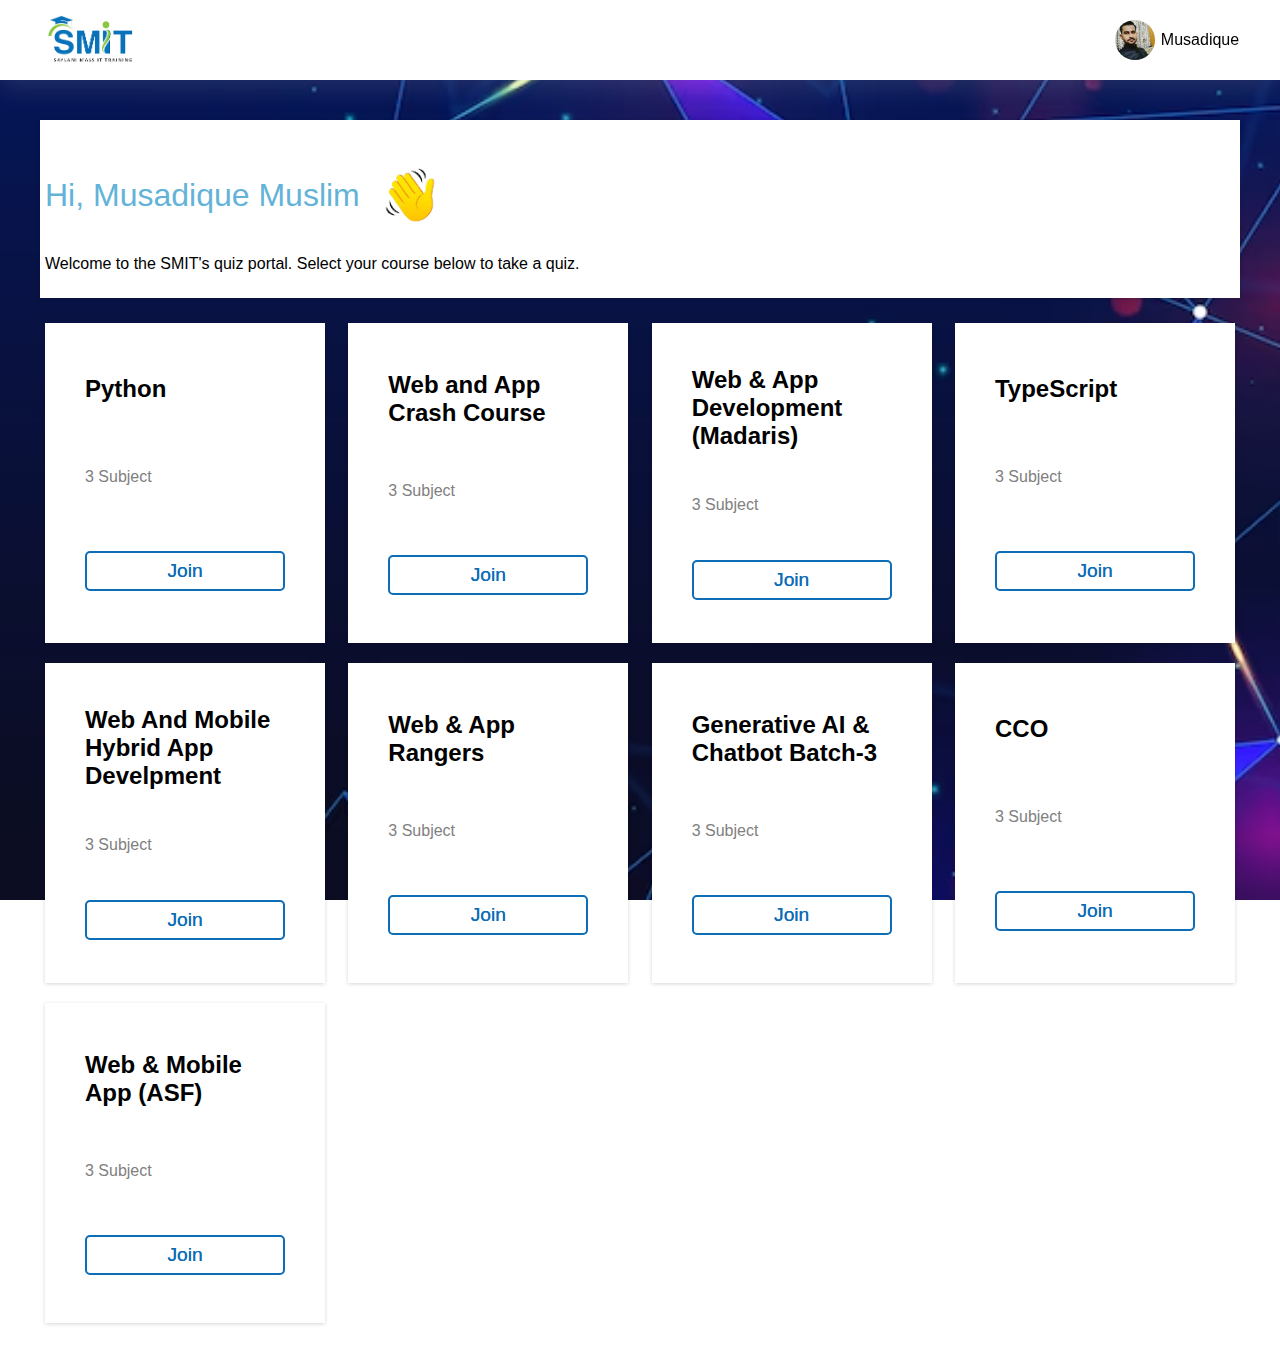
<file: courses.html>
<!DOCTYPE html>
<html lang="en">
<head>
    <meta charset="UTF-8">
    <meta name="viewport" content="width=device-width, initial-scale=1.0">
    <title>Courses</title>
    <link rel="stylesheet" href="https://cdnjs.cloudflare.com/ajax/libs/font-awesome/6.5.1/css/all.min.css"
        integrity="sha512-DTOQO9RWCH3ppGqcWaEA1BIZOC6xxalwEsw9c2QQeAIftl+Vegovlnee1c9QX4TctnWMn13TZye+giMm8e2LwA=="
        crossorigin="anonymous" referrerpolicy="no-referrer" />
    <link rel="stylesheet" href="style.css">
</head>
<body>
    <header>
        <div class="logo"><img src="images/smit.png" alt=""></div>
        <div class="drop">
            <div class="pro-img"><img src="images/pro.jpeg" alt=""></div>
            <div class="pro-name">Musadique</div>
        </div>
    </header>

    <section class="hero" id="hero">
        <div class="hi">
            <div class="hi-1">Hi, Musadique Muslim <div class="hi-img"><img src="images/hi.png" alt=""></div>
            </div>
            <div class="hi-2">Welcome to the SMIT's quiz portal. Select your course below to take a quiz.</div>
        </div>

        <section class="cards">

            <div class="card-1">
                <div class="card-head">Python</div>
                <div class="card-para">3 Subject</div>
                <div class="card-btn"><button class="join" onclick="join1()">Join</button></div>
            </div>
            <div class="card-1">
                <div class="card-head">Web and App Crash Course</div>
                <div class="card-para">3 Subject</div>
                <div class="card-btn"><button class="join" onclick="join2()">Join</button></div>
            </div>
            <div class="card-1">
                <div class="card-head">Web & App Development (Madaris)</div>
                <div class="card-para">3 Subject</div>
                <div class="card-btn"><button class="join" onclick="join3()">Join</button></div>
            </div>
            <div class="card-1">
                <div class="card-head">TypeScript</div>
                <div class="card-para">3 Subject</div>
                <div class="card-btn"><button class="join" onclick="join4()">Join</button></div>
            </div>
            <div class="card-1">
                <div class="card-head">Web And Mobile Hybrid App Develpment</div>
                <div class="card-para">3 Subject</div>
                <div class="card-btn"><button class="join" onclick="join5()">Join</button></div>
            </div>
            <div class="card-1">
                <div class="card-head">Web & App Rangers</div>
                <div class="card-para">3 Subject</div>
                <div class="card-btn"><button class="join" onclick="join6()" >Join</button></div>
            </div>
            <div class="card-1">
                <div class="card-head">Generative AI & Chatbot Batch-3</div>
                <div class="card-para">3 Subject</div>
                <div class="card-btn"><button class="join" onclick="join7()">Join</button></div>
            </div>
            <div class="card-1">
                <div class="card-head">CCO</div>
                <div class="card-para">3 Subject</div>
                <div class="card-btn"><button class="join" onclick="join8()">Join</button></div>
            </div>
            <div class="card-1">
                <div class="card-head">Web & Mobile App (ASF)</div>
                <div class="card-para">3 Subject</div>
                <div class="card-btn"><button class="join" onclick="join9()">Join</button></div>
            </div>
        </section>
    </section>


    <section class="main" id="quiz">

        <div class="box">
            <div class="header">
                <h1>Js Quiz</h1>
            </div>
            <div class="que">
                <h2 id="questiongenerate">1. This is the dummy question</h2>
            </div>
            <div class="opt">


                <input id="a" type="radio" name="option" class="op">
                <label for="a" id="a_text"></label><br />
            </div>
            <div class="opt">
                <input id="b" type="radio" name="option" class="op">
                <label for="b" id="b_text"> </label>
            </div>
            <div class="opt">

                <input id="c" type="radio" name="option" class="op">
                <label for="c" id="c_text"> </label>
            </div>
            <div class="opt">
                <input id="d" type="radio" name="option" class="op">
                <label for="d" id="d_text"></label>



            </div>
            <div class="btn"></div>
            <button class="btns" onclick="submit()">Submit</button>
        </div>
        </div>

    </section>


    <section class="join-1" id="courselist1">
        <div class="hi-join">
            <div class="hi-join-1">Python (3 Subjects)</div>
        </div>
        <section class="courseList">
            <div onclick="key()" class="course">HTML</div>
            <div onclick="key()" class="course">CSS</div>
            <div onclick="key()" class="course">JavaScript</div>
        </section>
        <div class="back-btn" id="backs"><button class="back" onclick="back()">Back</button></div>
    </section>

    <section class="join-1" id="courselist2">
        <div class="hi-join">
            <div class="hi-join-1">Web and app crash course (3 Subjects)
            </div>
        </div>
        <section class="courseList">
            <div onclick="key()" class="course">HTML</div>
            <div onclick="key()" class="course">CSS</div>
            <div onclick="key()" class="course">JavaScript</div>
        </section>
        <div class="back-btn" id="backs"><button class="back" onclick="back()">Back</button></div>
    </section>

    <section class="join-1" id="courselist3">
        <div class="hi-join">
            <div class="hi-join-1">Web app development madaris (3 Subjects)
            </div>
        </div>
        <section class="courseList">
            <div onclick="key()" class="course">HTML</div>
            <div onclick="key()" class="course">CSS</div>
            <div onclick="key()" class="course">JavaScript</div>
        </section>
        <div class="back-btn" id="backs"><button class="back" onclick="back()">Back</button></div>
    </section>


    <section class="join-1" id="courselist4">
        <div class="hi-join">
            <div class="hi-join-1">Typescript (3 Subjects)
            </div>
        </div>
        <section class="courseList">
            <div onclick="key()" class="course">HTML</div>
            <div onclick="key()" class="course">CSS</div>
            <div onclick="key()" class="course">JavaScript</div>
        </section>
        <div class="back-btn" id="backs"><button class="back" onclick="back()">Back</button></div>
    </section>


    <section class="join-1" id="courselist5">
        <div class="hi-join">
            <div class="hi-join-1">Web and mobile hybrid app develpment (3 Subjects)
            </div>
        </div>
        <section class="courseList">
            <div onclick="key()" class="course">HTML</div>
            <div onclick="key()" class="course">CSS</div>
            <div onclick="key()" class="course">JavaScript</div>
        </section>
        <div class="back-btn" id="backs"><button class="back" onclick="back()">Back</button></div>
    </section>

    <section class="join-1" id="courselist6">
        <div class="hi-join">
            <div class="hi-join-1">Web app rangers (3 Subjects)
            </div>
        </div>
        <section class="courseList">
            <div onclick="key()" class="course">HTML</div>
            <div onclick="key()" class="course">CSS</div>
            <div onclick="key()" class="course">JavaScript</div>
        </section>
        <div class="back-btn" id="backs"><button class="back" onclick="back()">Back</button></div>
    </section>
 
    <section class="join-1" id="courselist7">
        <div class="hi-join">
            <div class="hi-join-1">Generative ai chatbot batch 3 (3 Subjects)
            </div>
        </div>
        <section class="courseList">
            <div onclick="key()" class="course">HTML</div>
            <div onclick="key()" class="course">CSS</div>
            <div onclick="key()" class="course">JavaScript</div>
        </section>
        <div class="back-btn" id="backs"><button class="back" onclick="back()">Back</button></div>
    </section>

    <section class="join-1" id="courselist8">
        <div class="hi-join">
            <div class="hi-join-1">Cco (3 Subjects)
            </div>
        </div>
        <section class="courseList">
            <div onclick="key()" class="course">HTML</div>
            <div onclick="key()" class="course">CSS</div>
            <div onclick="key()" class="course">JavaScript</div>
        </section>
        <div class="back-btn" id="backs"><button class="back" onclick="back()">Back</button></div>
    </section>

    <section class="join-1" id="courselist9">
        <div class="hi-join">
            <div class="hi-join-1">Web mobile app asf (3 Subjects)
            </div>
        </div>
        <section class="courseList">
            <div onclick="key()" class="course">HTML</div>
            <div onclick="key()" class="course">CSS</div>
            <div onclick="key()" class="course">JavaScript</div>
        </section>
        <div class="back-btn" id="backs"><button class="back" onclick="back()">Back</button></div>
    </section>

    <section class="key" id="keySec">
        <div class="key-title">JavaScript Quiz</div>
        <div class="inp"><input class="password" id="pass" type="password" placeholder="Enter test key 123"></div>
        <div class="submits"><button class="key-submit" onclick="startquiz()">Submit</button></div>
    </section>
    




    <script src="app.js"></script>
</body>
</html>
</file>
<file: style.css>
* {
    padding: 0px;
    margin: 0px;
    box-sizing: border-box;
    font-family: sans-serif;
}

body {
    background-image: url("images/abcd.jpg");
    background-position: center;
    background-repeat: no-repeat;
    background-size: cover;
    background-attachment: fixed;
}



.header {
    width: 100%;
    height: 60px;
    display: flex;
    align-items: center;
    justify-content: space-between;
    padding: 10px 100px;
    position: fixed;
    top: 0;
    z-index: 1;
    background: linear-gradient(to top, #09203f 0%, #537895 100%);
    font-weight: bolder;
    box-shadow: rgba(149, 157, 165, 0.2) 0px 8px 24px;
}

a {
    text-decoration: none;
}

.heads>h4 {
    color: white;
    font-size: 1.5rem;
    font-family: cursive;
    text-shadow: 1px 1px silver;
}

.heads {
    width: 60%;
    display: flex;
    align-items: center;

}

.icns {
    width: 30%;
    display: flex;
    align-items: center;
    justify-content: right;
    font-size: 1.5rem;

}

.sign-up {
    width: 100%;
    margin-top: 80px;
    margin-bottom: 80px;
    display: flex;
    align-items: center;
    justify-content: center;
    padding: 40px;

    /* display: none; */
}

.icns>a {
    text-decoration: none;
    color: white;
    text-shadow: 1px 1px silver;
}

.footer {
    width: 100%;
    height: 60px;
    display: flex;
    align-items: center;
    justify-content: center;
    padding: 0px 100px;
    background: linear-gradient(to top, #09203f 0%, #537895 100%);
    font-size: 0.8rem;
    color: white;
    font-family: cursive;
    font-weight: bolder;
    box-shadow: rgba(149, 157, 165, 0.2) 0px 8px 24px;
    position: fixed;
    bottom: 0;
    z-index: 1;


}

.form {
    width: 400px;
    display: flex;
    align-items: center;
    justify-content: center;
    padding: 60px 30px;
    flex-wrap: wrap;
    gap: 20px;
    background: transparent;
    box-shadow: rgba(149, 157, 165, 0.2) 0px 8px 24px;
    border-radius: 10px;
    /* border: 1px solid darkblue; */

}

.inps {
    width: 100%;
    display: flex;
    align-items: center;
    justify-content: center;
    gap: 5px;
    padding: 10px 5px;




}

.inps>input {
    width: 90%;
    height: 30px;
    border-bottom: 1px solid #0d6db7;
    border-right: none;
    border-top: none;
    border-left: none;
    border-radius: 5px;
    padding: 5px 10px;
    background-color: transparent;
    color: silver;
}

.inps>input::placeholder {
    color: #dbdada;
    font-family: Verdana, Geneva, Tahoma, sans-serif;
}

.icn {
    font-size: 20px;
    color: #0d6db7;
    text-shadow: 1px 1px silver;
}

input:focus {
    border-bottom: 1px solid #0d6db7;
    outline: #0d6db7;


}

button {
    width: 100px;
    height: 30px;
    border: 1px solid #0d6db7;
    display: flex;
    align-items: center;
    justify-content: center;
    text-align: center;
    border-radius: 5px;
    background-color: #0d6db7;
    font-size: 1rem;
    color: white;
    font-weight: bolder;
    cursor: pointer;
}

.bt {
    width: 100px;
    height: 30px;
    border: 1px solid #0d6db7;
    display: flex;
    align-items: center;
    justify-content: center;
    text-align: center;
    border-radius: 5px;
    background-color: #0d6db7;
    font-size: 1rem;
    color: white;
    font-weight: bolder;
    cursor: pointer;
}

.bt:active {
    background-color: #0d6db7;
    border: none;
}

button:active {
    background-color: green;
}



.sign-in {

    width: 100%;
    margin-top: 80px;
    display: flex;
    align-items: center;
    justify-content: center;
    padding: 40px;

    /* display: none; */

}

.btn1 {
    width: 100%;
    display: flex;
    align-items: center;
    justify-content: center;
}

.btn2 {
    width: 100%;
    display: flex;
    align-items: center;
    justify-content: center;


}

.blue {
    background-color: #0d6db7;
}

@media screen and (max-width:450px) {
    .header {
        padding: 10px 30px;
    }

    .footer {
        font-size: 0.6rem;
        padding: 10px 20px;
        text-align: center;
    }

    .sign-up {
        margin-top: 60px;
        padding: 20px 30px;
    }

    .sign-in {
        margin-top: 60px;
        padding: 20px 30px;
    }

    .form {
        padding: 40px 20px;
    }
}

header {
    width: 100%;
    height: 80px;
    display: flex;
    align-items: center;
    justify-content: space-between;
    padding: 20px 40px;
    background-color: white;
    position: fixed;
    top: 0px;
    z-index: 1;
    box-shadow: rgba(149, 157, 165, 0.2) 0px 8px 24px;
}

.logo {
    width: 100px;
    height: 60px;
    display: flex;
    align-items: center;
}

.drop {

    height: 60px;
    display: flex;
    align-items: center;
    gap: 5px;

}

.logo>img {
    width: 100%;
}

.pro-img {
    width: 40px;
    height: 40px;
    border-radius: 50%;
    display: flex;
    align-items: center;
    justify-content: center;
    object-fit: contain;

}

.pro-img>img {
    width: 40px;
    height: 40px;
    border-radius: 50%;
}

.pro-name {
    width: 80px;
    height: 30px;
    display: flex;
    align-items: center;
    justify-content: center;
    text-align: center;
    font-size: 1rem;
    font-family: sans-serif;
    cursor: pointer;
    padding: 10px;
}

.hero {
    width: 100%;
    /* height: 100vh; */
    margin-top: 80px;
    display: flex;
    align-items: center;
    justify-content: center;
    flex-wrap: wrap;
    padding: 40px;
    gap: 20px;
    /* display: none; */
}

.hi {
    width: 100%;
    background-color: white;
    box-shadow: rgba(0, 0, 0, 0.16) 0px 1px 4px;
    display: flex;
    justify-content: center;
    align-items: center;
    flex-wrap: wrap;
    padding: 20px 0px;
}

.hi-1 {
    width: 100%;
    display: flex;
    align-items: center;
    font-size: 2rem;
    color: #63b3d8;
    font-family: sans-serif;
    padding: 5px;
}

.hi-2 {
    width: 100%;
    display: flex;
    align-items: center;
    font-size: 1rem;
    padding: 5px;
    font-family: sans-serif;
}

.hi-img {
    width: 100px;
    height: 100px;
}

.hi-img>img {
    width: 100%;
}

.cards {
    width: 100%;
    display: flex;
    align-items: center;
    justify-content: space-between;
    padding: 5px;
    flex-wrap: wrap;
    gap: 20px;
    /* display: none; */

}

.card-1 {
    width: 280px;
    height: 320px;
    display: flex;
    align-items: center;
    justify-content: center;
    flex-wrap: wrap;
    box-shadow: rgba(0, 0, 0, 0.16) 0px 1px 4px;
    padding: 20px 40px;
    background-color: white;
}

.card-head {
    width: 100%;
    display: flex;
    align-items: center;
    font-size: 1.5rem;
    font-weight: bolder;


}

.card-para {
    width: 100%;
    display: flex;
    align-items: center;
    color: grey;

}

.card-btn {
    width: 100%;
    display: flex;
    align-items: center;
    justify-content: center;


}

.join {
    width: 100%;
    height: 40px;
    background-color: white;
    border: 2px solid #0d6db7;
    color: #0d6db7;
    font-size: 1.2rem;
    text-shadow: 0px 0px;
    font-weight: 100;
    font-family: Verdana, Geneva, Tahoma, sans-serif;
}

.join:hover {
    background-color: white;
}

.main {
    width: 100%;
    margin-top: 80px;
    display: flex;
    align-items: center;
    justify-content: center;
    padding: 20px;
    display: none;
}

.box {
    width: 500px;
    display: flex;
    align-items: center;
    justify-content: center;
    background-color: white;
    box-shadow: rgba(0, 0, 0, 0.24) 0px 3px 8px;
    padding: 20px;
    border-radius: 10px;
    flex-wrap: wrap;
}

.header {
    width: 100%;
    text-align: center;
    font-size: 2rem;
    color: #63b3d8;
    text-shadow: 2px 2px silver;
    font-family: sans-serif;

}

.que {
    width: 100%;
    height: 100px;
    display: flex;
    align-items: center;


}

.box .que h2 {
    font-size: 1.2rem;

}

.opt {
    width: 100%;

    margin-top: 40px;


}


.btn {
    width: 100%;
    display: flex;
    align-items: center;
    justify-content: center;
    margin-top: 40px;

}

.btns {
    width: 100%;
    height: 30px;
    text-align: center;
    border: none;
    background-color: #0d6db7;
    color: white;
    font-size: 1rem;
    font-weight: bolder;
    text-shadow: 1px 1px silver;
    cursor: pointer;


}

button {
    height: 30px;
    border: 1px solid #0d6db7;
    cursor: pointer;
    color: white;
    font-size: 1rem;
}


button:active {
    background-color: #0d6db7;
}


@media screen and (max-width:520px) {
    .box {
        width: 420px;
    }

    .cards {
        justify-content: center;
    }
}

@media screen and (max-width:450px) {
    .box {
        width: 380px;
    }

    .cards {
        justify-content: center;
    }
}

@media screen and (max-width:400px) {
    .box {
        width: 330px;
    }

    header {
        padding: 20px;
    }

    .cards {
        justify-content: center;
    }
}

.join-1 {
    width: 100%;
    margin-top: 80px;
    display: flex;
    align-items: center;
    justify-content: center;
    flex-wrap: wrap;
    padding: 40px;
    gap: 20px;
    display: none;
}

.hi-join {
    width: 100%;
    background-color: white;
    box-shadow: rgba(0, 0, 0, 0.16) 0px 1px 4px;
    display: flex;
    justify-content: center;
    align-items: center;
    flex-wrap: wrap;
    padding: 20px 0px;
}

.hi-join-1 {
    width: 100%;
    display: flex;
    align-items: center;
    font-size: 2rem;
    color: #63b3d8;
    font-family: sans-serif;
    padding: 5px;
}

.sub {
    text-align: center;
    font-size: 1rem;
}

.courseList {
    width: 100%;
    margin-top: 30px;
    background-color: white;
    box-shadow: rgba(0, 0, 0, 0.16) 0px 1px 4px;
    display: flex;
    justify-content: center;
    align-items: center;
    flex-wrap: wrap;

}

.course {
    width: 100%;
    height: 60px;
    display: flex;
    align-items: center;
    padding: 5px;
    background-color: #ebebeb;
    font-family: sans-serif;
    font-size: 1.5rem;
    font-weight: 500;
    cursor: pointer;
    border: 1px solid #dddcdc;
}

.course:hover {
    background-color: #dddcdc;
}

.back-btn {
    width: 100%;
    padding: 20px;
    display: flex;
    align-items: center;
    justify-content: center;
}

.back {
    width: 150px;
    background-color: #0d6db7;
}

@media screen and (max-width:450px) {
    .hi-join-1 {
        font-size: 1.4rem;
        text-align: center;
    }

    .course {
        height: 40px;
        font-size: 1.2rem;
    }
}

.key {
    width: 100%;
    margin-top: 80px;
    display: flex;
    align-items: center;
    justify-content: center;
    flex-wrap: wrap;
    padding: 40px;
    gap: 20px;
    display: none;
}

.key-title {
    width: 100%;
    display: flex;
    align-items: center;
    font-size: 2rem;
    color: #63b3d8;
    font-family: sans-serif;
    padding: 20px 5px;
    box-shadow: rgba(0, 0, 0, 0.16) 0px 1px 4px;

}

.inp {
    width: 100%;
    height: 50px;
    display: flex;
    align-items: center;
    font-size: 2rem;
    color: #63b3d8;
    font-family: sans-serif;
    background-color: white;
    border: 1px solid silver;

}

.password {
    width: 100%;
    height: 50px;
    padding: 20px;
}

.submits {
    width: 100%;
    display: flex;
    align-items: center;
    justify-content: right;

}

.key-submit {
    width: 120px;
    background-color: #0d6db7;
}
</file>
